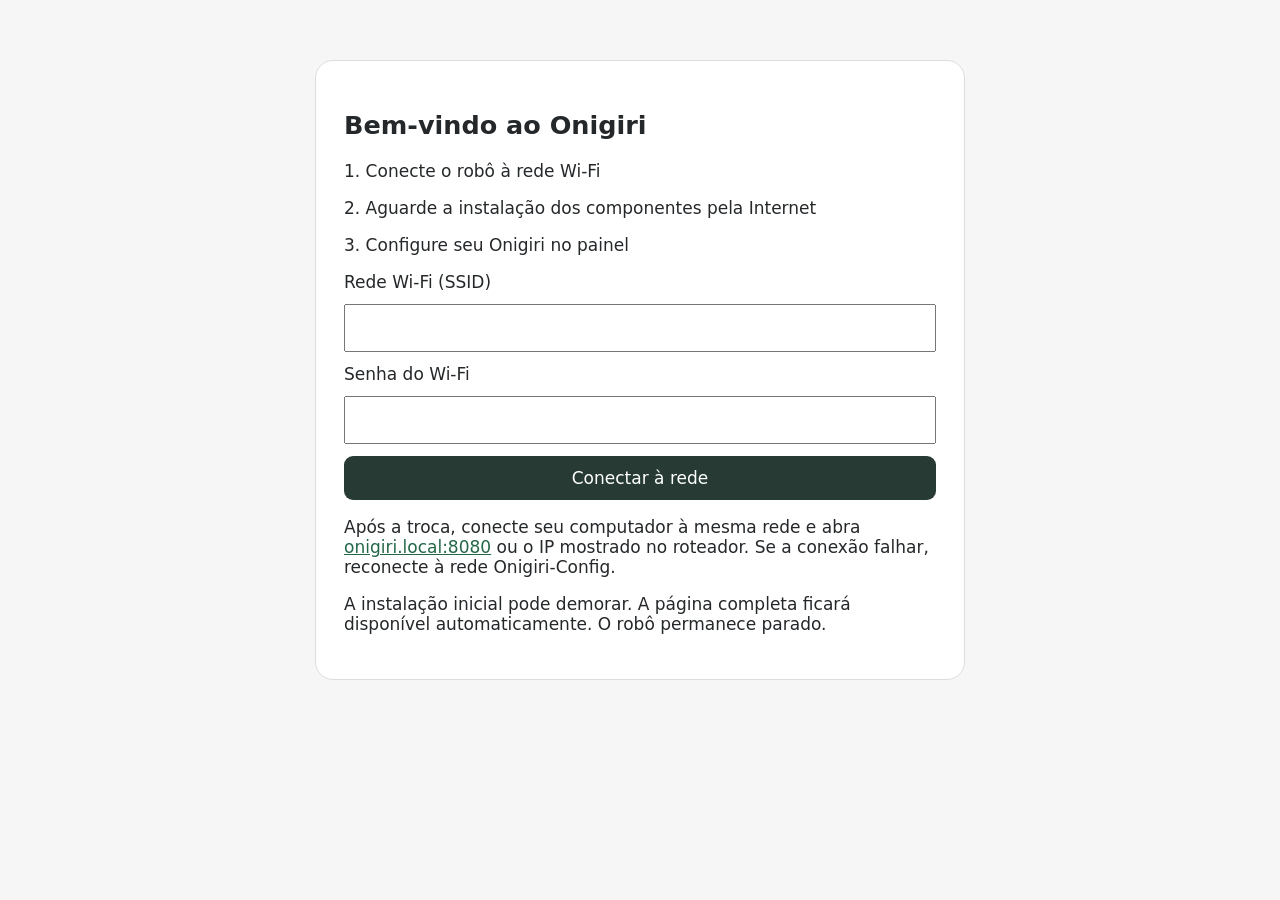
<file: deploy/scripts/first_access.html>
<!doctype html><html lang="pt-BR"><meta charset="utf-8"><meta name="viewport" content="width=device-width,initial-scale=1"><title>Onigiri · Primeiro acesso</title><style>body{font:17px system-ui;background:#f5f6f5;color:#25282a;max-width:650px;margin:40px auto;padding:20px}section{background:white;padding:28px;border:1px solid #ddd;border-radius:18px}label,input,button{display:block;box-sizing:border-box;width:100%;margin:12px 0}input,button{padding:12px;font:inherit}button{background:#273b34;color:white;border:0;border-radius:9px}a{color:#246748}</style><section><h1>Bem-vindo ao Onigiri</h1><p>1. Conecte o robô à rede Wi-Fi</p><p>2. Aguarde a instalação dos componentes pela Internet</p><p>3. Configure seu Onigiri no painel</p><form><label>Rede Wi-Fi (SSID)<input name="ssid" maxlength="32" required></label><label>Senha do Wi-Fi<input name="password" type="password" minlength="8" maxlength="63" required></label><button>Conectar à rede</button></form><p id="status" role="status"></p><p>Após a troca, conecte seu computador à mesma rede e abra <a href="http://onigiri.local:8080">onigiri.local:8080</a> ou o IP mostrado no roteador. Se a conexão falhar, reconecte à rede Onigiri-Config.</p><p>A instalação inicial pode demorar. A página completa ficará disponível automaticamente. O robô permanece parado.</p></section><script>const status=document.querySelector('#status');document.querySelector('form').onsubmit=async e=>{e.preventDefault();try{const f=e.target.elements,r=await fetch('/api/setup/network/connect',{method:'POST',headers:{'Content-Type':'application/json'},body:JSON.stringify({ssid:f.ssid.value,password:f.password.value})}),d=await r.json();status.textContent=d.message||d.detail;f.password.value='';}catch{status.textContent='Conexão interrompida. Entre na rede escolhida e abra o painel novamente.'}};setInterval(async()=>{try{const r=await fetch('/api/health');if(r.ok){location.hash="settings";location.reload()}}catch{}},10000);</script></html>
</file>
